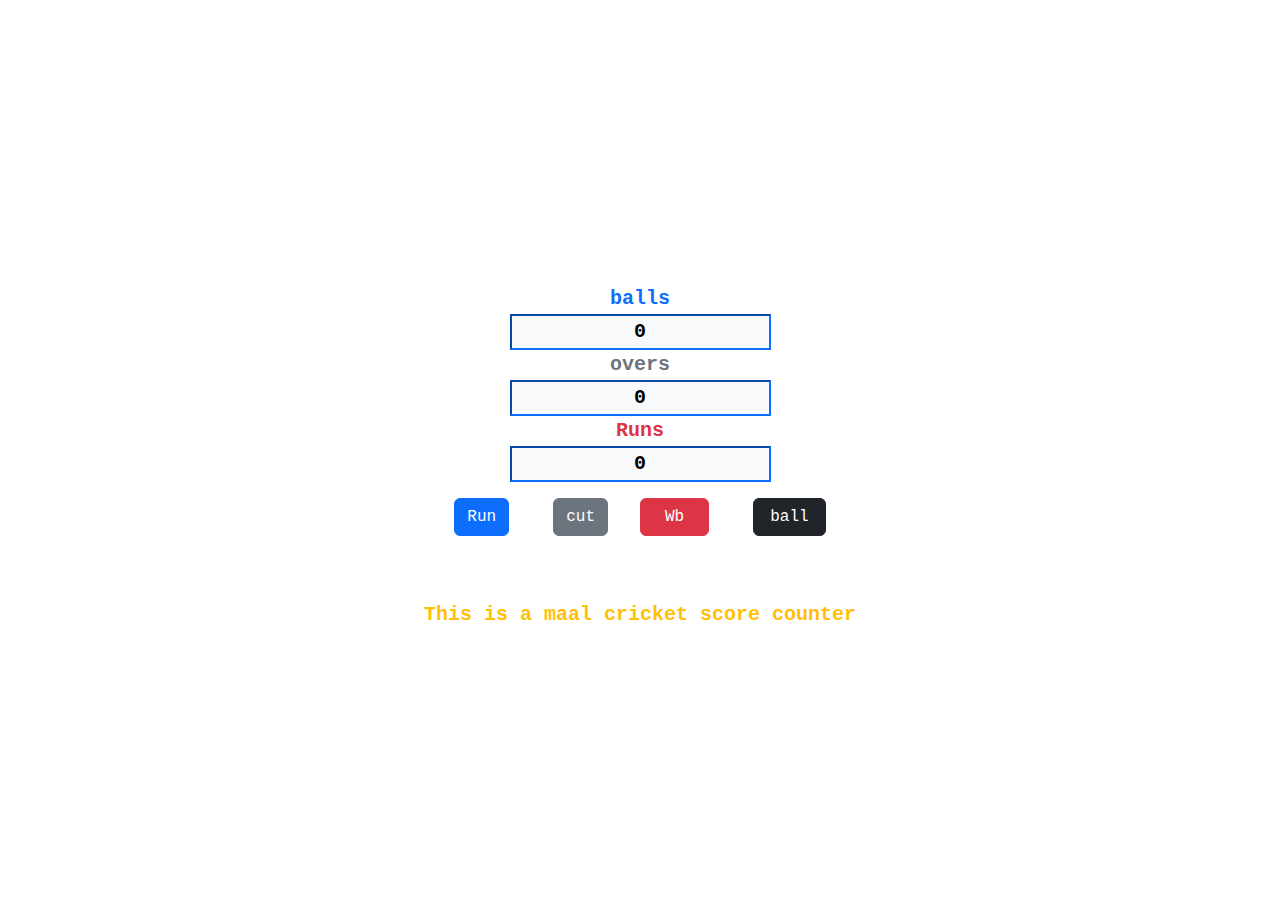
<file: index.html>
<!DOCTYPE html>
<html lang="en">
<head>
    <meta charset="UTF-8">
    <meta name="viewport" content="width=device-width, initial-scale=1.0">
    <title>over</title>
    <link href="https://cdn.jsdelivr.net/npm/bootstrap@5.3.3/dist/css/bootstrap.min.css" rel="stylesheet" integrity="sha384-QWTKZyjpPEjISv5WaRU9OFeRpok6YctnYmDr5pNlyT2bRjXh0JMhjY6hW+ALEwIH" crossorigin="anonymous">

<link rel="stylesheet" href="style.css">
</head>
<body>   

    <div class=" whole px-5   d-flex flex-column justify-content-center align-items-center">
    <div class ="inputs text-white d-flex flex-column  justify-content-center align-items-center"">
        <h1 class="text-white mt-1 fw-bold ">Cricket runs [MR.360]</h1>

        <span class="fw-bold text-primary">balls </span>
        <input name="" id="balls" value="0" class="fw-bold text-center bg-light border-primary"></input>

       <span class="fw-bold text-secondary">overs </span>
        <input name="" value="0" id="overs" class="fw-bold text-center bg-light border-primary"></input>
      
      
        <span class="fw-bold text-danger">Runs </span>
        <input type="" value="0" id="runs" class="fw-bold text-center bg-light border-primary"></input>

        <div class="butt d-flex  justify-content-center align-items-center">
     
    <div class=but1 d-flex  justify-content-center align-items-center w-100 me-1>
        <button  class="mt-3 m-3 btn btn-primary " id="run">Run</button>
        <button  class="mt-3 m-3  btn btn-secondary" id="cut">cut</button>
    </div>
        <div class=but2 d-flex  justify-content-center align-items-center w-100 me-1>
        <button  class="mt-3 px-4  m-3 btn btn-danger" id="wide">Wb</button>
        <button  class="mt-3 px-3  m-3 btn btn-dark " id="ball"> ball</button>
        </div>
   </div>

    </div>
    <footer class="text-center  mt-5 fw-bold ">
        <p class="text-warning fw-bolder">This is a maal  cricket score counter</p>
      crickover all rights reserved &copy; 2025 to mr.<B>chikya</B>
    </footer>
    </div>



  <script src="script.js"></script>
</body>
</html>
</file>
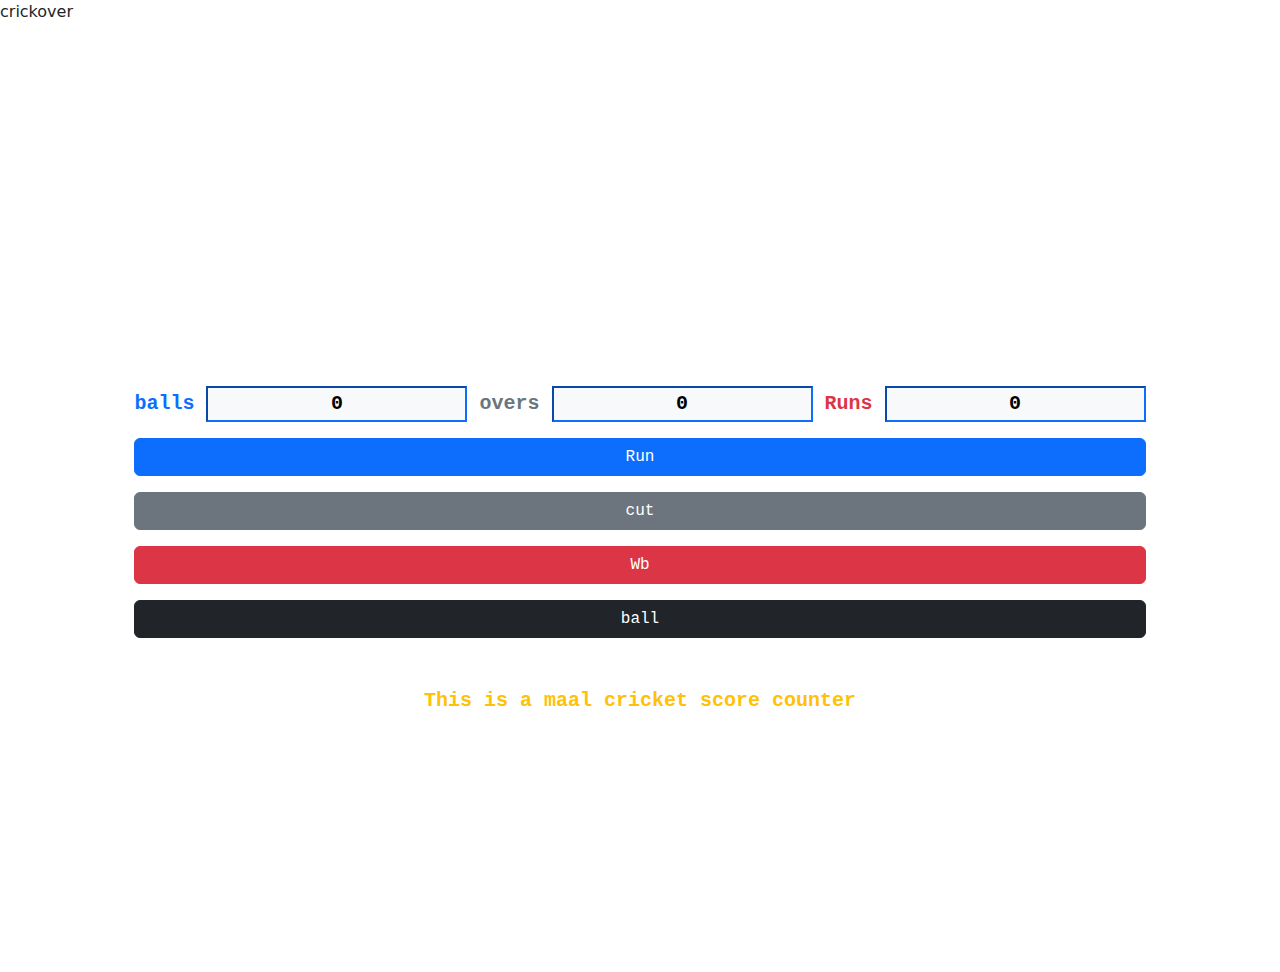
<file: cric.html>
<!DOCTYPE html>
<html lang="en">
<head>
    <meta charset="UTF-8">
    <meta name="viewport" content="width=device-width, initial-scale=1.0">
    <title>over</title>
    <link href="https://cdn.jsdelivr.net/npm/bootstrap@5.3.3/dist/css/bootstrap.min.css" rel="stylesheet" integrity="sha384-QWTKZyjpPEjISv5WaRU9OFeRpok6YctnYmDr5pNlyT2bRjXh0JMhjY6hW+ALEwIH" crossorigin="anonymous">

<link rel="stylesheet" href="style.css">
</head>
<body>   
crickover
    <div class=" whole p-5 mt-5  d-flex flex-column justify-content-center align-items-center">
    <div class ="inputs text-white">
        <h1 class="text-white mt-5 fw-bold ">Cricket runs [MR.360]</h1>

        <span class="fw-bold text-primary">balls </span>
        <input name="" id="balls" value="0" class="fw-bold text-center bg-light border-primary"></input>

       <span class="fw-bold text-secondary">overs </span>
        <input name="" value="0" id="overs" class="fw-bold text-center bg-light border-primary"></input>
      
      
        <span class="fw-bold text-danger">Runs </span>
        <input type="" value="0" id="runs" class="fw-bold text-center bg-light border-primary"></input>

        <div class="butt d-flex  justify-content-center align-items-center">
        </div>
    <div class=but1 me-1>
        <button  class="mt-3 btn btn-primary w-100" id="run">Run</button>
        <button  class="mt-3  btn btn-secondary w-100" id="cut">cut</button>
    </div>
        <div class=but2>
        <button  class="mt-3  btn btn-danger w-100" id="wide">Wb</button>
        <button  class="mt-3  btn btn-dark w-100" id="ball"> ball</button>
        </div>


    </div>
    <footer class="text-center  mt-5 fw-bold ">
        <p class="text-warning fw-bolder">This is a maal  cricket score counter</p>
        all rights reserved &copy; 2025 to mr.<B>chikya</B>
    </footer>
    </div>



  <script src="script.js"></script>
</body>
</html>
</file>
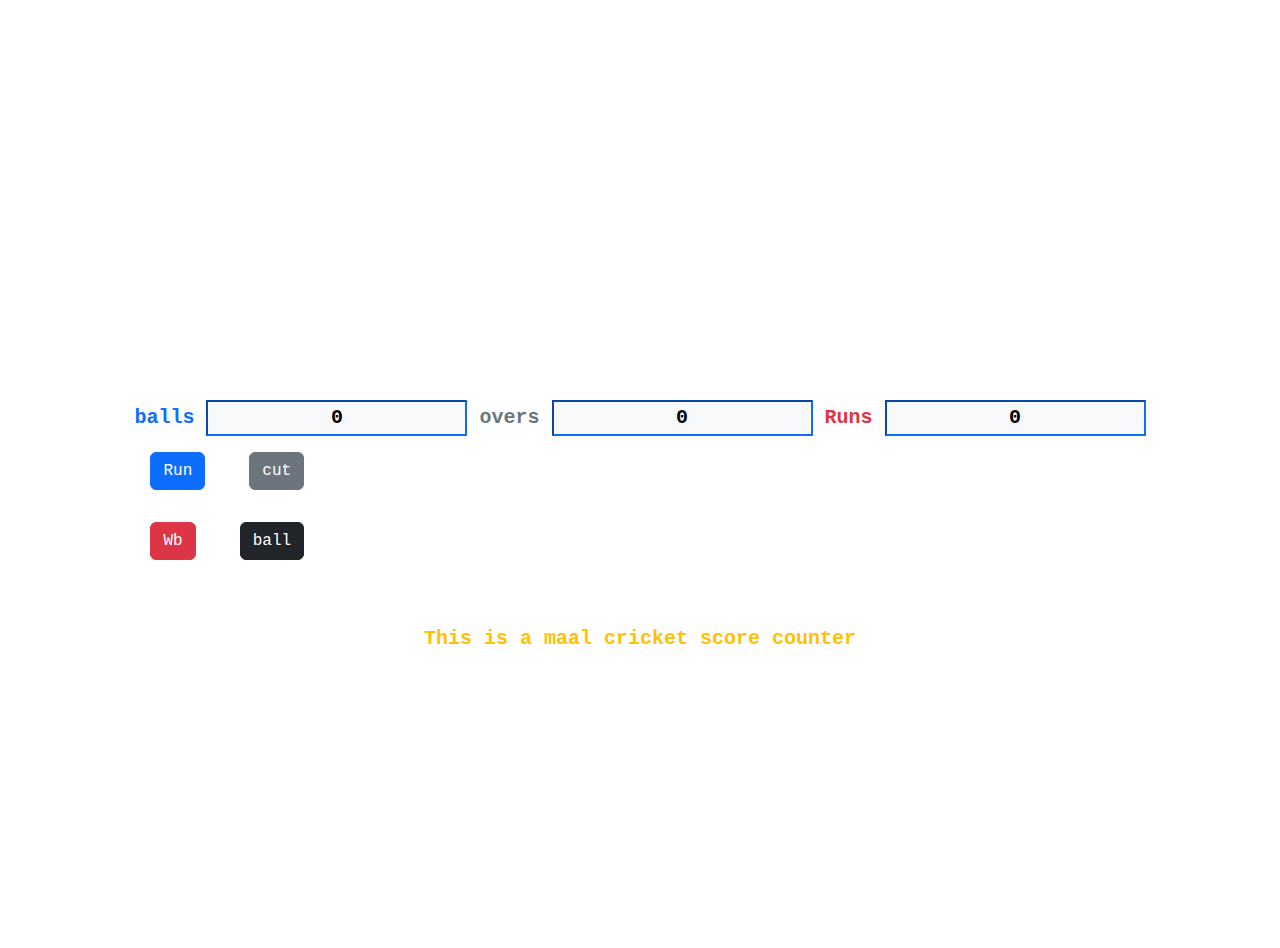
<file: cricover.html>
<!DOCTYPE html>
<html lang="en">
<head>
    <meta charset="UTF-8">
    <meta name="viewport" content="width=device-width, initial-scale=1.0">
    <title>over</title>
    <link href="https://cdn.jsdelivr.net/npm/bootstrap@5.3.3/dist/css/bootstrap.min.css" rel="stylesheet" integrity="sha384-QWTKZyjpPEjISv5WaRU9OFeRpok6YctnYmDr5pNlyT2bRjXh0JMhjY6hW+ALEwIH" crossorigin="anonymous">

<link rel="stylesheet" href="style.css">
</head>
<body>   

    <div class=" whole p-5 mt-5  d-flex flex-column justify-content-center align-items-center">
    <div class ="inputs text-white">
        <h1 class="text-white mt-5 fw-bold ">Cricket runs [MR.360]</h1>

        <span class="fw-bold text-primary">balls </span>
        <input name="" id="balls" value="0" class="fw-bold text-center bg-light border-primary"></input>

       <span class="fw-bold text-secondary">overs </span>
        <input name="" value="0" id="overs" class="fw-bold text-center bg-light border-primary"></input>
      
      
        <span class="fw-bold text-danger">Runs </span>
        <input type="" value="0" id="runs" class="fw-bold text-center bg-light border-primary"></input>

        <div class="butt d-flex  justify-content-center align-items-center">
        </div>
    <div class=but1 d-flex  justify-content-center align-items-center w-100 me-1>
        <button  class="mt-3 m-3 btn btn-primary " id="run">Run</button>
        <button  class="mt-3 m-3  btn btn-secondary" id="cut">cut</button>
    </div>
        <div class=but2 d-flex  justify-content-center align-items-center w-100 me-1>
        <button  class="mt-3  m-3 btn btn-danger" id="wide">Wb</button>
        <button  class="mt-3  m-3 btn btn-dark " id="ball"> ball</button>
        </div>


    </div>
    <footer class="text-center  mt-5 fw-bold ">
        <p class="text-warning fw-bolder">This is a maal  cricket score counter</p>
      crickover all rights reserved &copy; 2025 to mr.<B>chikya</B>
    </footer>
    </div>



  <script src="script.js"></script>
</body>
</html>
</file>
<file: style.css>
.whole{
    margin: 0px;
    padding: 0px;
    height: 100vh;
    width: 100vw;

    background-image:url(https://png.pngtree.com/thumb_back/fh260/background/20231017/pngtree-icc-cricket-world-match-background-image_13943187.jpg );
    background-size: cover;
    background-repeat: no-repeat;
    color: white;
    font-family: 'Courier New', Courier, monospace;
    font-size: 20px;

}
</file>
